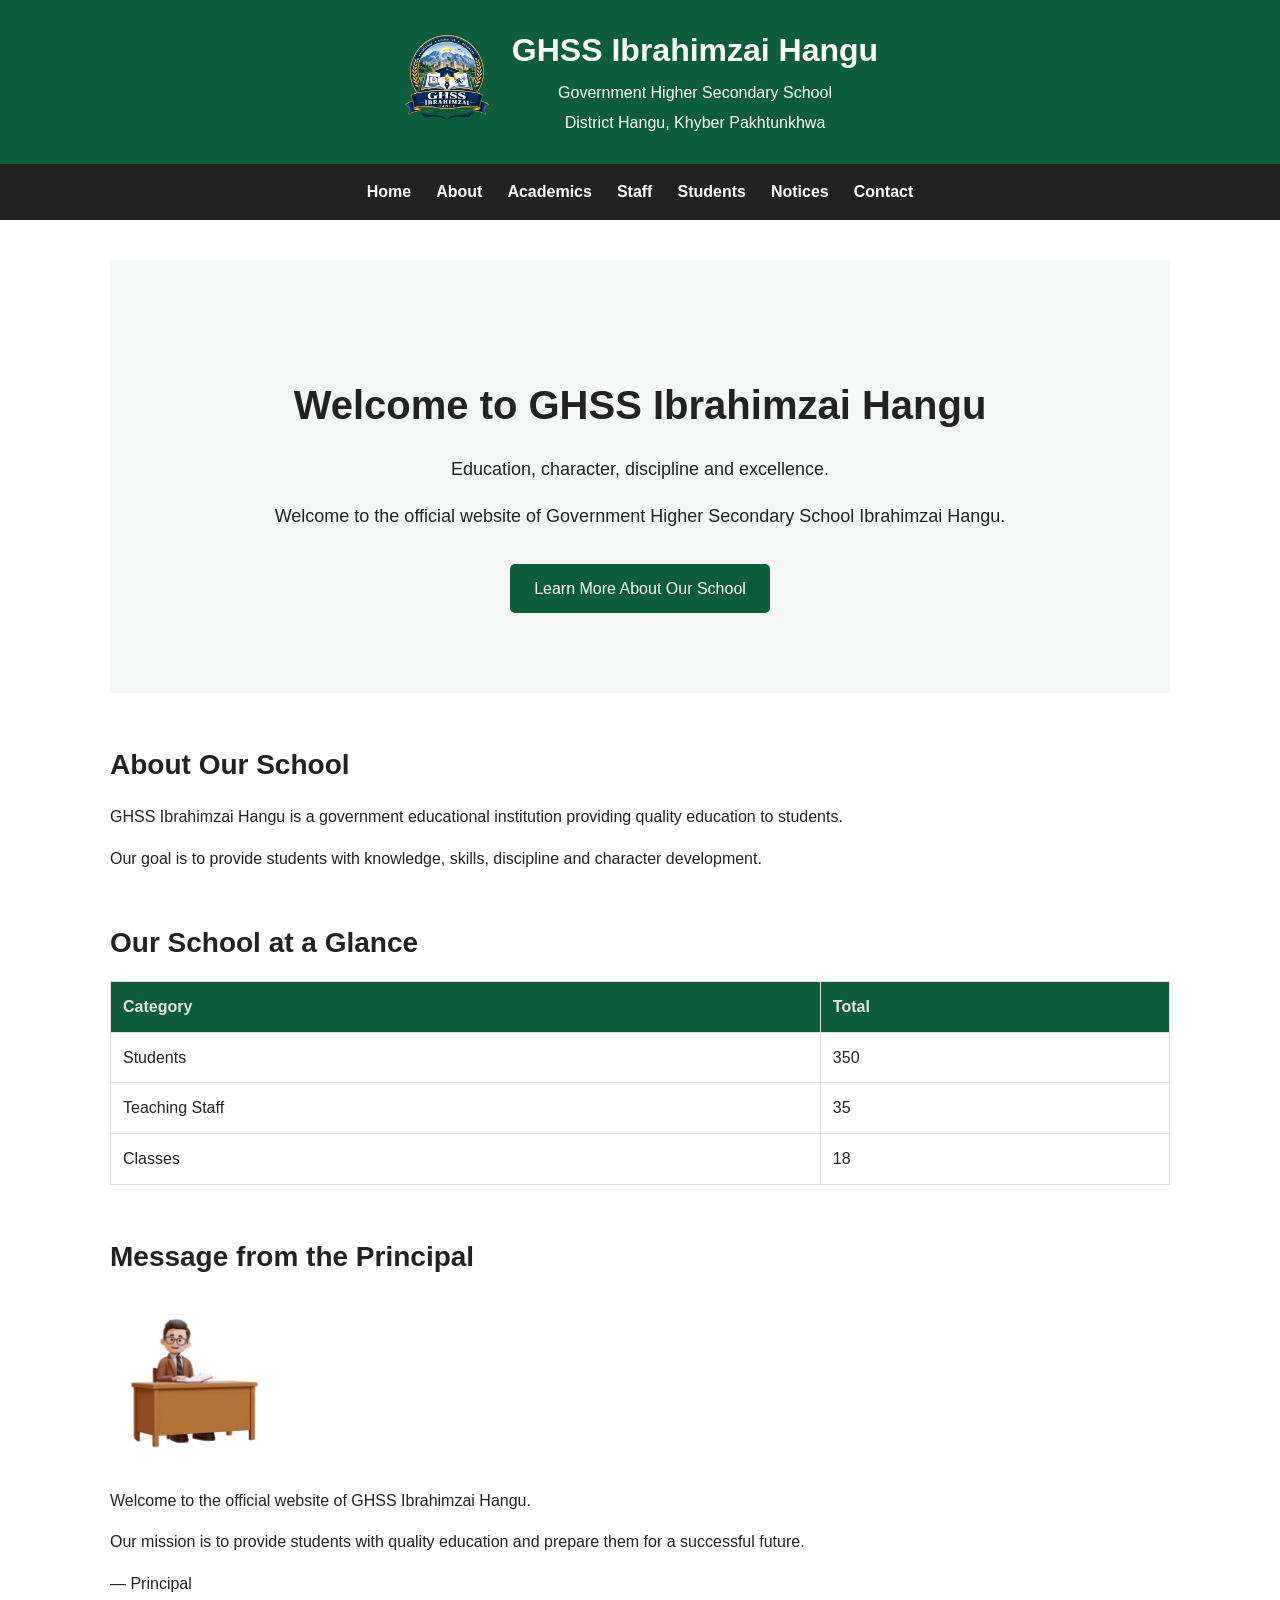
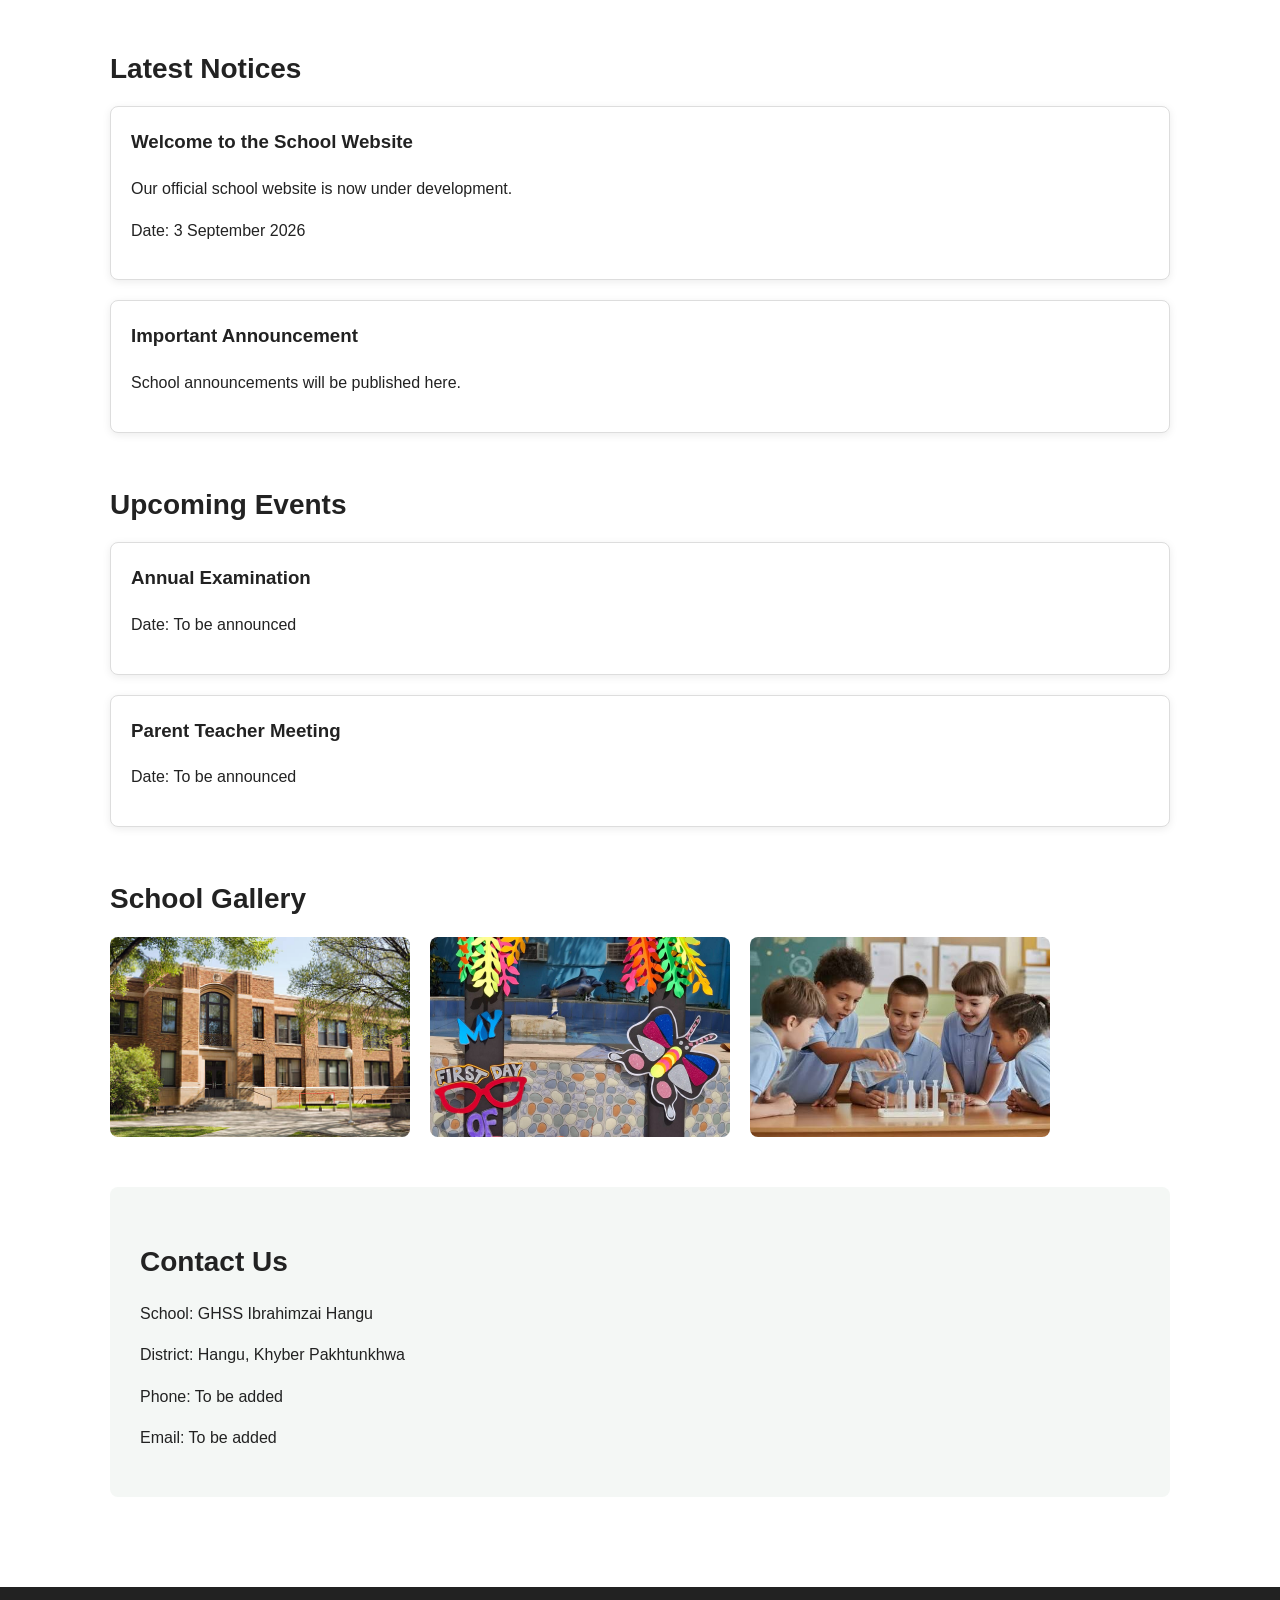
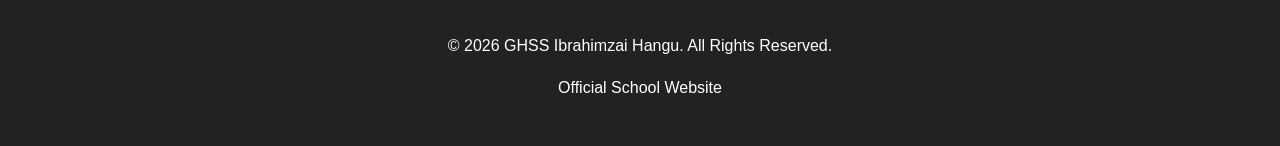
<file: index.html>
<!DOCTYPE html>
<html lang="en">

<head>
    <meta charset="UTF-8">
    <meta name="viewport" content="width=device-width, initial-scale=1.0">

    <title>GHSS Ibrahimzai Hangu</title>

    <link rel="stylesheet" href="css/style.css">
</head>

<body>

    <!-- Header -->
    <header>

        <div>
            <img src="images/school-logo.png"
                 alt="GHSS Ibrahimzai Hangu Logo">
        </div>

        <div>
            <h1>GHSS Ibrahimzai Hangu</h1>
            <p>Government Higher Secondary School</p>
            <p>District Hangu, Khyber Pakhtunkhwa</p>
        </div>

    </header>


    <!-- Navigation -->
    <nav>

        <ul>

            <li>
                <a href="index.html">Home</a>
            </li>

            <li>
                <a href="#">About</a>
            </li>

            <li>
                <a href="#">Academics</a>
            </li>

            <li>
                <a href="#">Staff</a>
            </li>

            <li>
                <a href="#">Students</a>
            </li>

            <li>
                <a href="#">Notices</a>
            </li>

            <li>
                <a href="#">Contact</a>
            </li>

        </ul>

    </nav>


    <!-- Main Content -->
    <main>


        <!-- Hero Section -->
        <section id="hero">

            <h2>Welcome to GHSS Ibrahimzai Hangu</h2>

            <p>
                Education, character, discipline and excellence.
            </p>

            <p>
                Welcome to the official website of
                Government Higher Secondary School Ibrahimzai Hangu.
            </p>

            <a href="#" class="button">
                Learn More About Our School
            </a>

        </section>


        <!-- About School -->
        <section id="about">

            <h2>About Our School</h2>

            <p>
                GHSS Ibrahimzai Hangu is a government educational
                institution providing quality education to students.
            </p>

            <p>
                Our goal is to provide students with knowledge,
                skills, discipline and character development.
            </p>

        </section>


        <!-- School Statistics -->
        <section id="statistics">

            <h2>Our School at a Glance</h2>

            <table>

                <tr>
                    <th>Category</th>
                    <th>Total</th>
                </tr>

                <tr>
                    <td>Students</td>
                    <td>350</td>
                </tr>

                <tr>
                    <td>Teaching Staff</td>
                    <td>35</td>
                </tr>

                <tr>
                    <td>Classes</td>
                    <td>18</td>
                </tr>

            </table>

        </section>


        <!-- Principal's Message -->
        <section id="principal">

            <h2>Message from the Principal</h2>

            <img src="images/principal.png"
                 alt="Principal of GHSS Ibrahimzai Hangu">

            <p>
                Welcome to the official website of GHSS Ibrahimzai Hangu.
            </p>

            <p>
                Our mission is to provide students with quality education
                and prepare them for a successful future.
            </p>

            <p>
                — Principal
            </p>

        </section>


        <!-- Latest Notices -->
        <section id="notices">

            <h2>Latest Notices</h2>

            <article class="card">

                <h3>Welcome to the School Website</h3>

                <p>
                    Our official school website is now under development.
                </p>

                <p>
                    Date: 3 September 2026
                </p>

            </article>


            <article class="card">

                <h3>Important Announcement</h3>

                <p>
                    School announcements will be published here.
                </p>

            </article>

        </section>


        <!-- Upcoming Events -->
        <section id="events">

            <h2>Upcoming Events</h2>

            <article class="card">

                <h3>Annual Examination</h3>

                <p>
                    Date: To be announced
                </p>

            </article>


            <article class="card">

                <h3>Parent Teacher Meeting</h3>

                <p>
                    Date: To be announced
                </p>

            </article>

        </section>


        <!-- Gallery -->
        <section id="gallery">

            <h2>School Gallery</h2>

            <div class="gallery">

                <img src="images/school-building.jpg"
                     alt="GHSS Ibrahimzai Hangu School Building">

                <img src="images/school-event.jpg"
                     alt="GHSS Ibrahimzai Hangu School Event">

                <img src="images/students.jpg"
                     alt="Students of GHSS Ibrahimzai Hangu">

            </div>

        </section>


        <!-- Contact -->
        <section id="contact">

            <h2>Contact Us</h2>

            <p>
                School: GHSS Ibrahimzai Hangu
            </p>

            <p>
                District: Hangu, Khyber Pakhtunkhwa
            </p>

            <p>
                Phone: To be added
            </p>

            <p>
                Email: To be added
            </p>

        </section>


    </main>


    <!-- Footer -->
    <footer>

        <p>
            &copy; 2026 GHSS Ibrahimzai Hangu.
            All Rights Reserved.
        </p>

        <p>
            Official School Website
        </p>

    </footer>


    <!-- JavaScript -->
    <script src="js/script.js"></script>

</body>

</html>
</file>
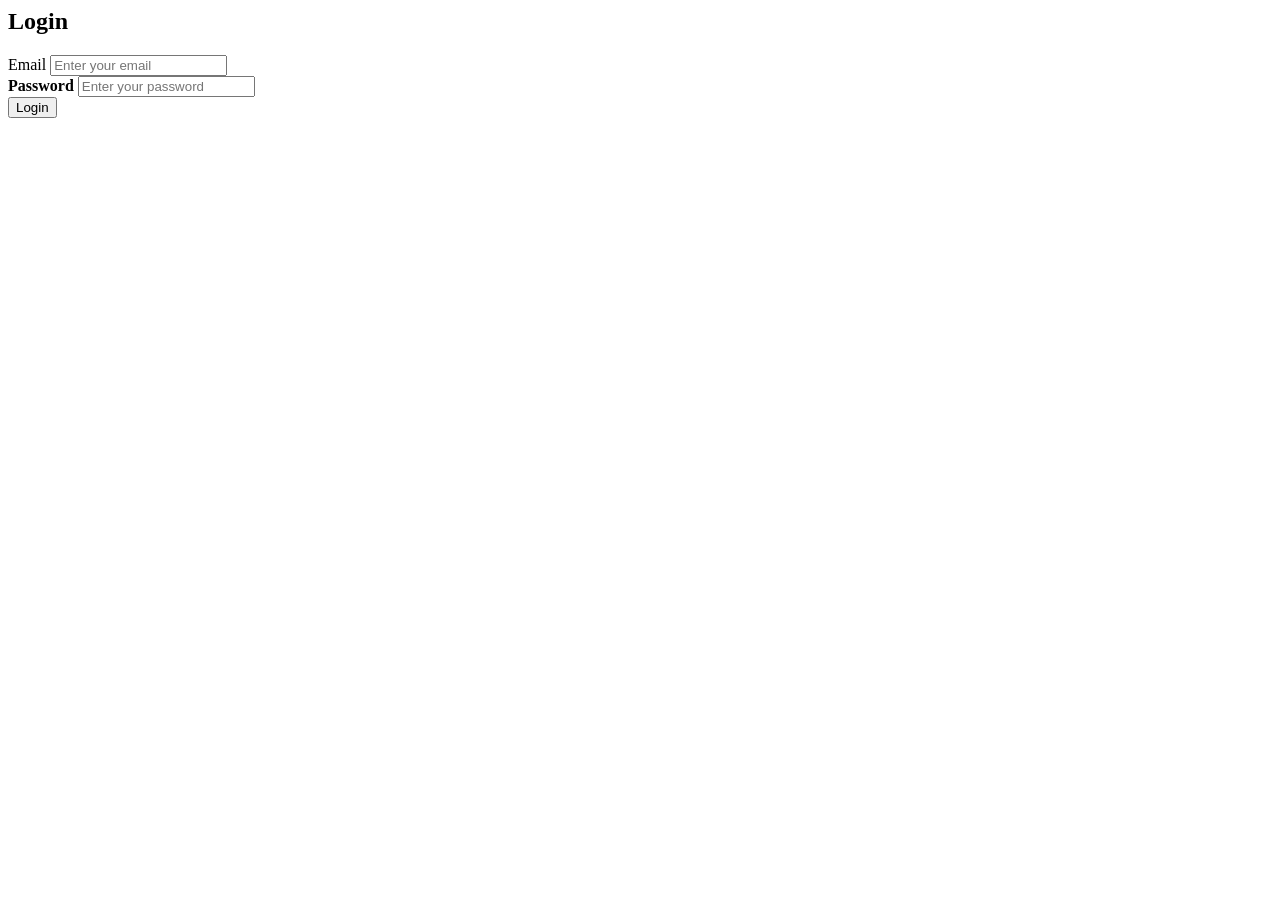
<file: login.htm>
<html>
    <head>
        <title>Login Page0</title>
    </head>
    <body>
        <h2>Login</h2>

        <form>
            <label>Email</label>
            <input type="email" placeholder="Enter your email"/><br><b/>

            <label>Password</label>
            <input type="password" placeholder="Enter your password"><br><b/>

            <button type="submit">Login</button>

        </form>
    </body>
</html>
</file>
<file: css/style.css>
/* ==============================
   CSS VARIABLES
   ============================== */

:root {
    --primary-color: #0b5d3b;
    --secondary-color: #f4f7f5;
    --text-color: #222222;
    --white: #ffffff;
    --border-color: #dddddd;
}


/* ==============================
   BASIC RESET
   ============================== */

* {
    box-sizing: border-box;
}


/* ==============================
   BODY
   ============================== */

body {
    margin: 0;
    font-family: Arial, sans-serif;
    color: var(--text-color);
    line-height: 1.6;
    background-color: var(--white);
}


/* ==============================
   HEADER
   ============================== */

header {
    display: flex;
    align-items: center;
    justify-content: center;
    gap: 20px;

    padding: 25px;

    background-color: var(--primary-color);
    color: var(--white);

    text-align: center;
}


header img {
    width: 90px;
    height: 90px;

    object-fit: contain;
}


header h1 {
    margin: 0;
    font-size: 32px;
}


header p {
    margin: 4px 0;
}


/* ==============================
   NAVIGATION
   ============================== */

nav {
    background-color: #222222;
}


nav ul {
    display: flex;
    justify-content: center;
    gap: 25px;

    list-style: none;

    margin: 0;
    padding: 15px;
}


nav a {
    color: white;
    text-decoration: none;
    font-weight: bold;
}


nav a:hover {
    text-decoration: underline;
}


/* ==============================
   MAIN CONTENT
   ============================== */

main {
    max-width: 1100px;

    margin: 0 auto;

    padding: 40px 20px;
}


section {
    margin-bottom: 50px;
}


section h2 {
    margin-bottom: 15px;
    font-size: 28px;
}


/* ==============================
   HERO SECTION
   ============================== */

#hero {
    text-align: center;

    padding: 80px 20px;

    background-color: var(--secondary-color);
}


#hero h2 {
    font-size: 40px;
    margin-bottom: 15px;
}


#hero p {
    font-size: 18px;
}


/* ==============================
   BUTTON
   ============================== */

.button {
    display: inline-block;

    padding: 12px 24px;

    background-color: var(--primary-color);
    color: white;

    text-decoration: none;

    border-radius: 5px;

    margin-top: 15px;
}


.button:hover {
    opacity: 0.85;
}


/* ==============================
   STATISTICS TABLE
   ============================== */

#statistics table {
    width: 100%;

    border-collapse: collapse;
}


#statistics th,
#statistics td {
    padding: 12px;

    border: 1px solid var(--border-color);

    text-align: left;
}


#statistics th {
    background-color: var(--primary-color);
    color: rgb(233, 226, 226);
}


/* ==============================
   PRINCIPAL SECTION
   ============================== */

#principal img {
    width: 170px;
    height: 170px;

    object-fit: cover;

    border-radius: 50%;
}


/* ==============================
   CARDS
   ============================== */

.card {
    padding: 20px;

    margin-bottom: 20px;

    border: 1px solid var(--border-color);

    border-radius: 8px;

    background-color: white;

    box-shadow: 0 2px 8px rgba(0, 0, 0, 0.08);
}


.card h3 {
    margin-top: 0;
}


/* ==============================
   GALLERY
   ============================== */

.gallery {
    display: flex;

    flex-wrap: wrap;

    gap: 20px;
}


.gallery img {
    width: 300px;
    height: 200px;

    object-fit: cover;

    border-radius: 8px;
}


/* ==============================
   CONTACT
   ============================== */

#contact {
    padding: 30px;

    background-color: var(--secondary-color);

    border-radius: 8px;
}


/* ==============================
   FOOTER
   ============================== */

footer {
    padding: 30px;

    text-align: center;

    background-color: #222222;

    color: white;
}


/* ==============================
   MOBILE RESPONSIVENESS
   ============================== */

@media (max-width: 768px) {

    header {
        flex-direction: column;
    }


    header h1 {
        font-size: 25px;
    }


    nav ul {
        flex-direction: column;

        align-items: center;

        gap: 10px;
    }


    #hero {
        padding: 50px 15px;
    }


    #hero h2 {
        font-size: 30px;
    }


    .gallery {
        flex-direction: column;
    }


    .gallery img {
        width: 100%;
        height: auto;
    }

}
</file>
